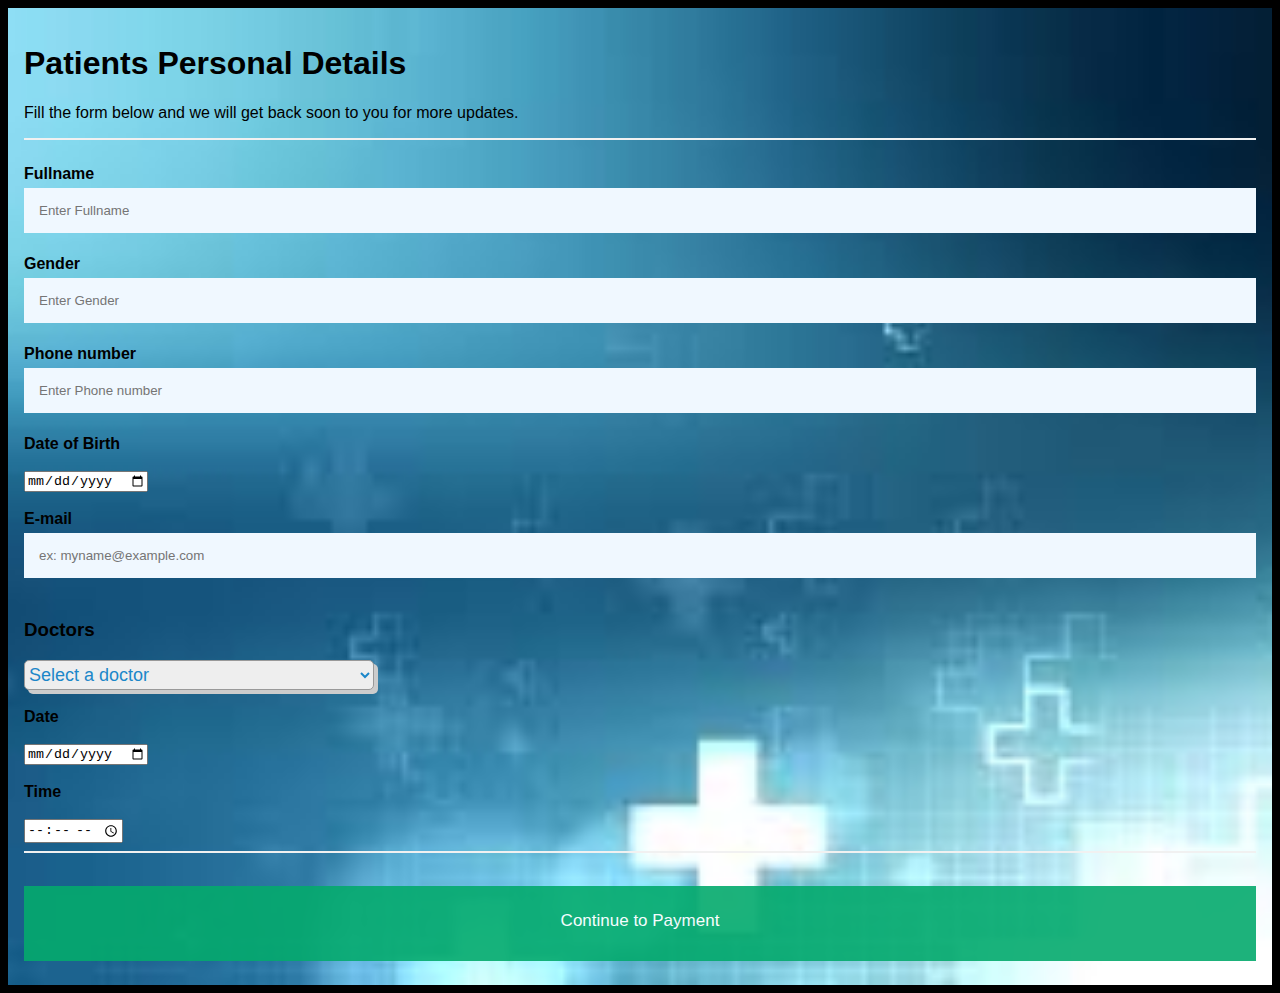
<file: appointment.html>
<!DOCTYPE html>
<html>
<head>
<meta name="viewport" content="width=device-width, initial-scale=1">
<style>
body {
  font-family: Arial, Helvetica, sans-serif;
  background-color: black;
}

.box {
        width: 350px;
        height: 30px;
        border: 1px solid #999;
        font-size: 18px;
        color: #1c87c9;
        background-color: #eee;
        border-radius: 5px;
        box-shadow: 4px 4px #ccc;
      }

* {
  box-sizing: border-box;
}

/* Add padding to containers */
.container {
  padding: 16px;
  background-color: white;
}

/* Full-width input fields */
input[type=text], input[type=password] {
  width: 100%;
  padding: 15px;
  margin: 5px 0 22px 0;
  display: inline-block;
  border: none;
  background: aliceblue;
}

input[type=text]:focus, input[type=password]:focus {
  background-color: #ddd;
  outline: none;
}

/* Overwrite default styles of hr */
hr {
  border: 1px solid #f1f1f1;
  margin-bottom: 25px;
}

/* Set a style for the submit button */
.regbtn {
  background-color: #04AA6D;
  color: white;
  padding: 25px 20px;
  padding-bottom:30px;
  margin: 8px 0;
  border: none;
  cursor: pointer;
  opacity: 0.9;
  width:100%;
  font-size:17px;
  
}

.regbtn:hover {
  opacity: 1;
}

/* Add a blue text color to links */
a {
  color: dodgerblue;
}


.container{
  background-image: url("[data-uri]");
    background-position: center;
    background-repeat: no-repeat;
    background-size: cover;
}
}
/* Set a grey background color and center the text of the "sign in" section */

</style>
</head>
<body>

<form action="payment.html">
  <div class="container">
    <h1>Patients Personal Details</h1>
    <p>Fill the form below and we will get back soon to you for more updates.</p>
    <hr>
  
    <label for="fullname"><b>Fullname</b></label>
    <input type="text" placeholder="Enter Fullname" name="fullname" id="fullname" required>

    <label for="gender"><b>Gender</b></label>
    <input type="text" placeholder="Enter Gender" name="gender" id="gender" required>

    <label for="phone number"><b>Phone number</b></label>
    <input type="text" placeholder="Enter Phone number" name="phone number" id="phone number" required>

    <label><strong>Date of Birth</strong></label>
    <br><br> <input type="date" name="Date" value=""><br><br>
    
    <label for="email"><b>E-mail <Address></Address></b></label>
    <input type="text" placeholder="ex: myname@example.com" name="email" id="email" required>

    <h3>Doctors</h3>
    <select class="box">
      <option>Dr Santosh jain (Rs.1500)</option>
      <option>Dr Riya singh (Rs.3500)</option>
      <option>Dr Rohit kumar (Rs.2000)</option>
      <option>Dr Ananya singh (Rs.2500)</option>
      <option>Dr Vicky Grovar (Rs.3500)</option>
      <option>Dr Rajendra Gupta (Rs.1600)</option>
      <option>Dr khushi Shah (Rs.4500)</option>
      <option>Dr laxman Tiwari (Rs.3000)</option>
      <option>Dr Priya hoda (Rs.4500)</option>
      <option selected>Select a doctor</option>
    </select><br><br>

    
   <label for="appointment"><b>Date</b></label>
   <br><br> <input type="date" name="Date" value=""><br><br>

   <label for="appointment"><b>Time</b></label><br><br>
   <input type="time"id="time"class="form-control"><hr>

   

   <button type="submit" class="regbtn" >Continue to Payment</button>

  
 
  </div>

</form>

</body>
</html>
</file>
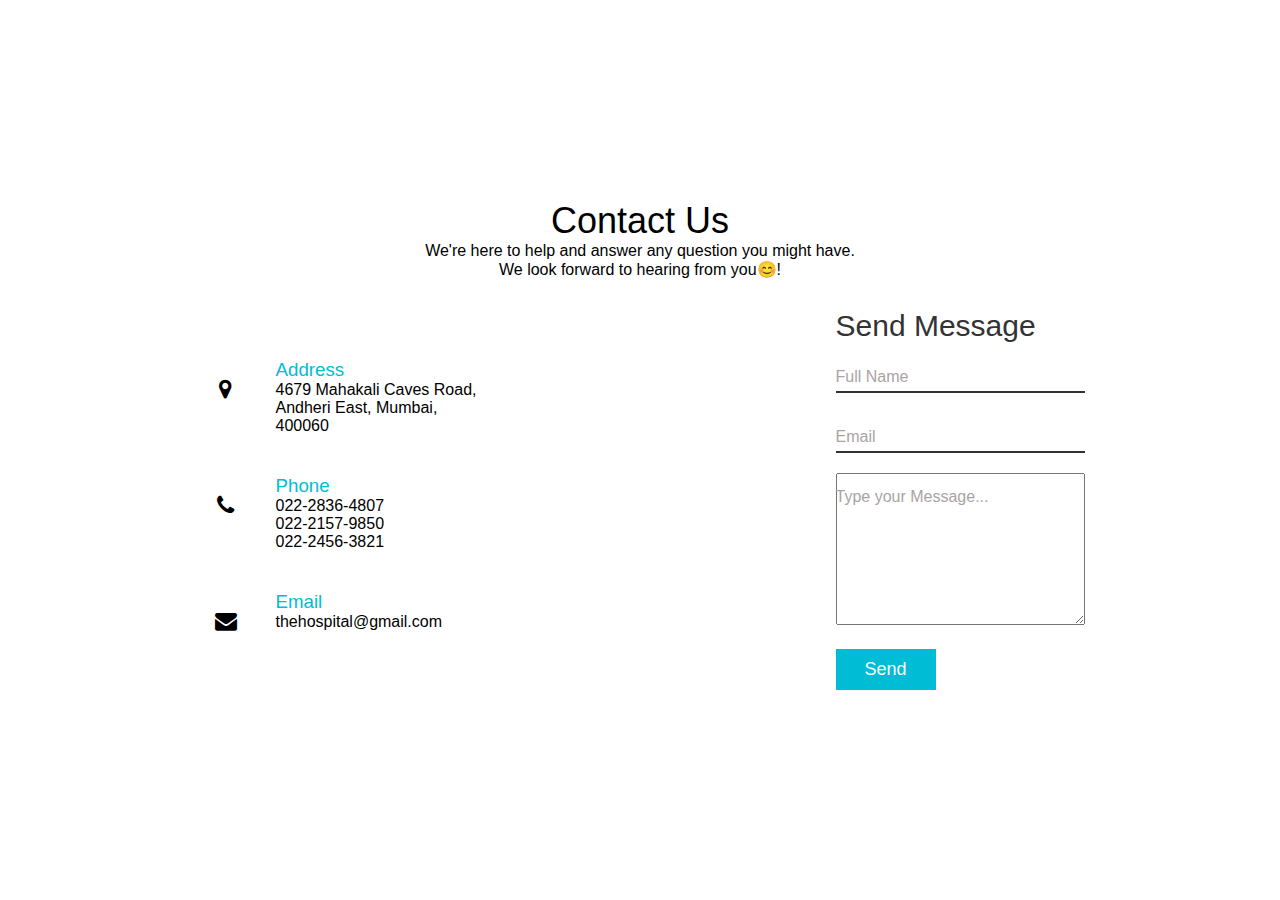
<file: contact.html>
<!DOCTYPE html>
<html lang="en">
<head>
    <meta charset="UTF-8">
    <meta http-equiv="X-UA-Compatible" content="IE=edge">
    <meta name="viewport" content="width=device-width, initial-scale=1.0">
    <title>Contact Us</title>
    <link rel="stylesheet" href="https://cdnjs.cloudflare.com/ajax/libs/font-awesome/4.7.0/css/font-awesome.min.css">

    
    <style>
        *{
            margin: 0;
            padding: 0;
            box-sizing: border-box;
            font-family: 'poppins', sans-serif;
        }

        .contact{
            position: relative;
            min-height: 100vh;
            padding: 50px,100px;
            display: flex;
            justify-content: center;
            align-items: center;
            flex-direction: column;
            background:url("https://cdn.shopify.com/s/files/1/0425/9548/3807/products/PDBUIL_018_570x570.jpg?v=1597316988");
            background-size: cover;
        }

        .contact .content{
            max-width: 800px;
            text-align: center;
        }

        .contact .content h2{
           font-size: 36px;
           font-weight: 500;
           

        }
        .contact .content p{
         
           font-weight: 300;
         
           
        }
        .container{
            width:100%;
            display: flex;
            justify-content: center;
            align-items: center;
            margin-top: 30px;
        }

        .container .contactInfo{
            width:50%;
            display: flex;
            flex-direction: column;
        }

        .container .contactInfo .box{
            position: relative;
            padding: 20px 0;
            display:flex;

        }

        .container .contactInfo .box .icon{
            min-width: 60px;
            height: 60px;
            background:#fff;
            display: flex;
            justify-content: center;
            align-items: center;
            border-radius: 50%;
            font-size: 22px;
        }

        .container .contactInfo .box .text{
            display: flex;
            margin-left: 20px;
            font-size: 16px;
            font-weight: 300;
            flex-direction: column;
        }

        .container .contactInfo .box .text h3{
           
            font-weight: 500;
            color: #00bcd4;
           
        }
        .contactForm h2{
            font-size: 30px;
            color: #333;
            font-weight:500;
        }

        .contactForm .inputBox{
            position: relative;
            width: 100%;
            margin-top: 10px;

        }
        .contactForm .inputBox input{
           padding: 5px 0;
            width: 100%;
            font-size: 16px;
            margin: 10px 0;
            border: none;
            border-bottom: 2px solid #333;
            outline: none;
            resize: none;
            
        }

        .contactForm .inputBox span{
            position: absolute;
            left: 0;
            padding: 5px 0;
            font-size: 16px;
            margin: 10px 0;
            pointer-events: none;
            transition: 0.5%;
            color:rgb(170, 163, 163);
        }

        .contactForm .inputBox input[type="submit"]
        {
            width: 100px;
            background: #00bcd4;
            color: #fff;
            border: none;
            cursor: pointer;
            padding: 10px;
            font-size: 18px;
        }
    @media(max-width:990px)
    {
        .contact{padding:50px;}
        .container{flex-direction: column;}
        .container.contactInfo{
            margin-bottom: 40px;
            width: 100%;
        }
        
    }



    
    </style>
</head>
<body>
    <section class="contact">
        <div class="content">
            <h2>Contact Us</h2>
            <p>We're here to help and answer any question you might have.<br> We look forward to hearing from you😊!</p>
        </div>
        <div class="container">
            <div class="contactInfo">
                <div class="box">
                    <div class="icon"><i class="fa fa-map-marker" aria-hidden="true"></i></div>
                    <div class="text">
                        <h3>Address</h3>
                        <p>4679 Mahakali Caves Road,<br>Andheri East, Mumbai,<br>400060</p>
                    </div>
                </div>
                <div class="box">
                <div class="icon"><i class="fa fa-phone" aria-hidden="true"></i></div>
                    <div class="text">
                        <h3>Phone</h3>
                        <p>022-2836-4807</p>
                        <p>022-2157-9850</p>
                        <p>022-2456-3821</p>
                    </div>
                </div>
                <div class="box">
                    <div class="icon"><i class="fa fa-envelope" aria-hidden="true"></i></div>
                        <div class="text">
                            <h3>Email</h3>
                            <p>thehospital@gmail.com</p>
                        </div>
                    </div>
            </div>
            <div class="contactForm">
                <form>
                    <h2>Send Message</h2>
                    <div class="inputBox">
                        <input type="text" name="" required="required">
                        <span>Full Name</span>
                    </div>
                    <div class="inputBox">
                        <input type="text" name="" required="required">
                        <span>Email</span>
                    </div>
                    <div class="inputBox">
                        <textarea required="required" rows="10" cols="29"></textarea>
                        <span>Type your Message...</span>
                    </div>
                    <div class="inputBox">
                        <input type="submit" name="" value="Send">
                    </div>
                </form>
            </div>
        </div>
    </section>
</body>
</html>
</file>
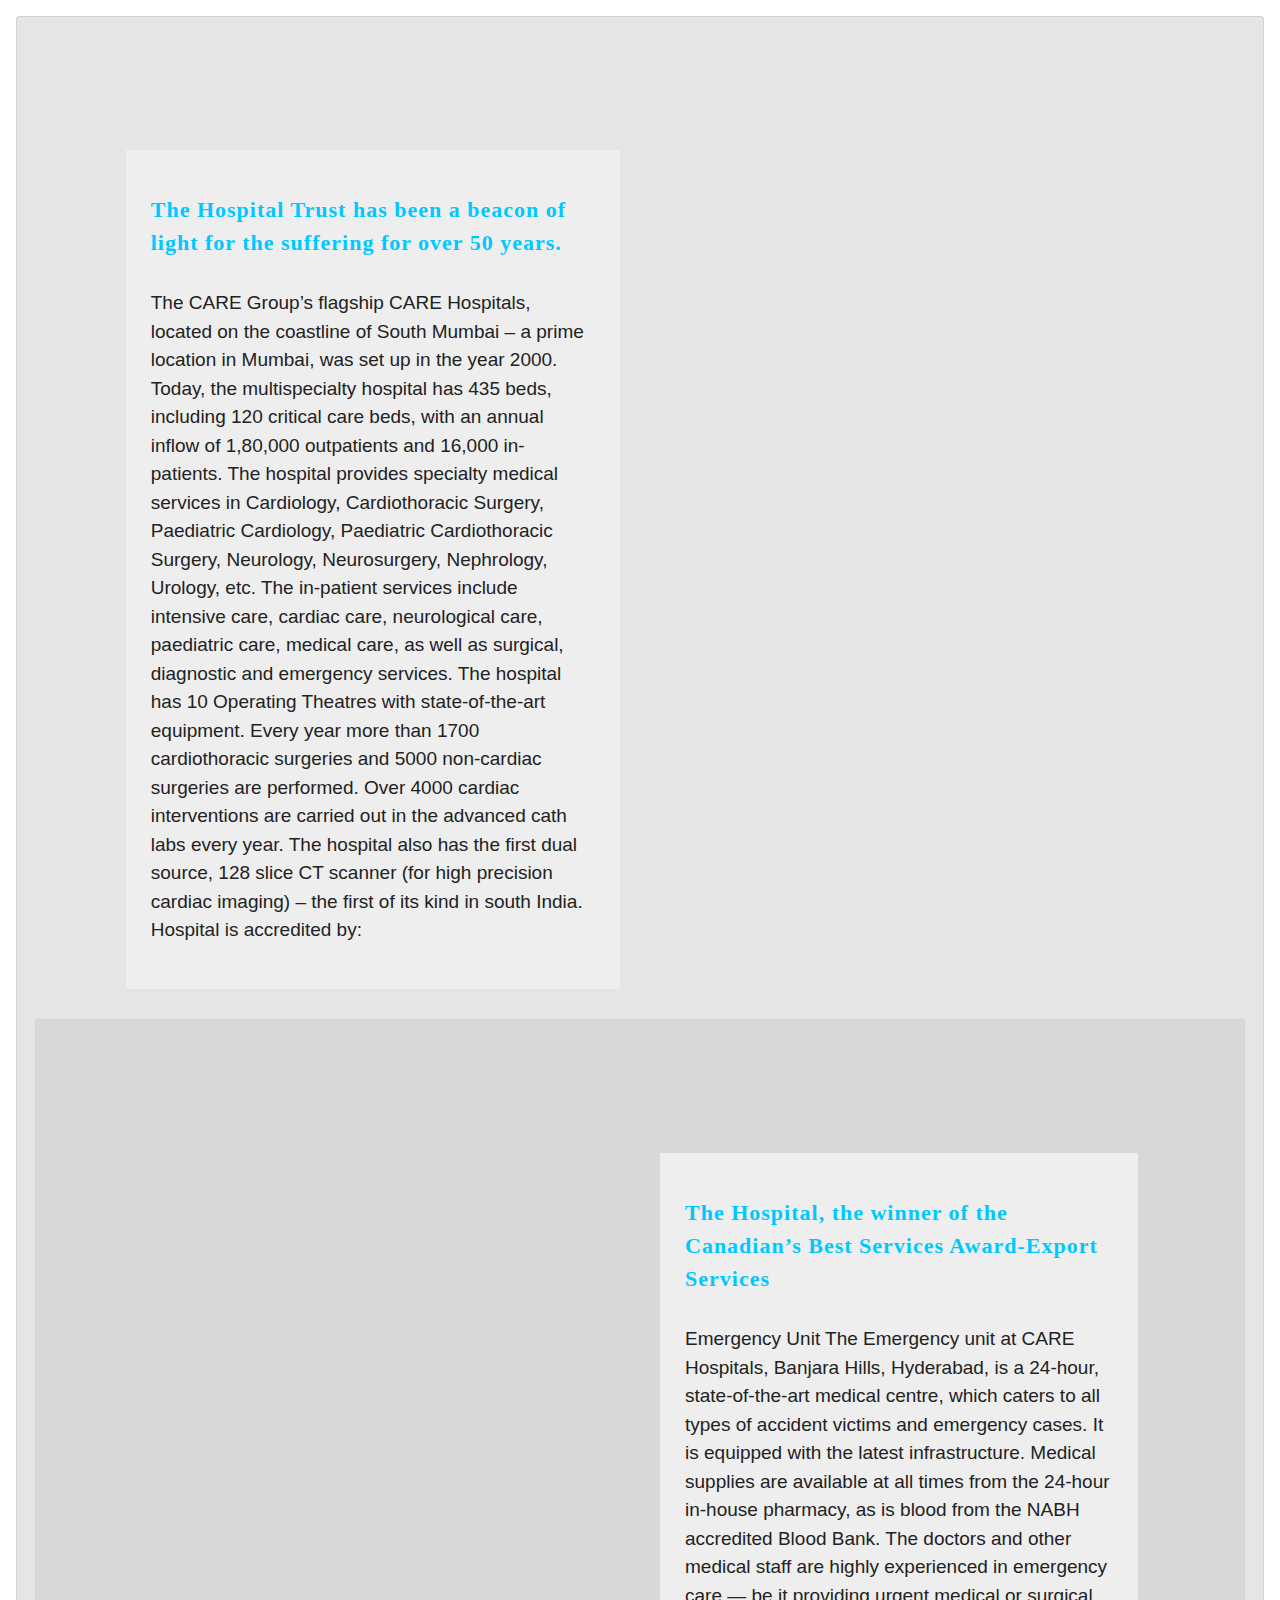
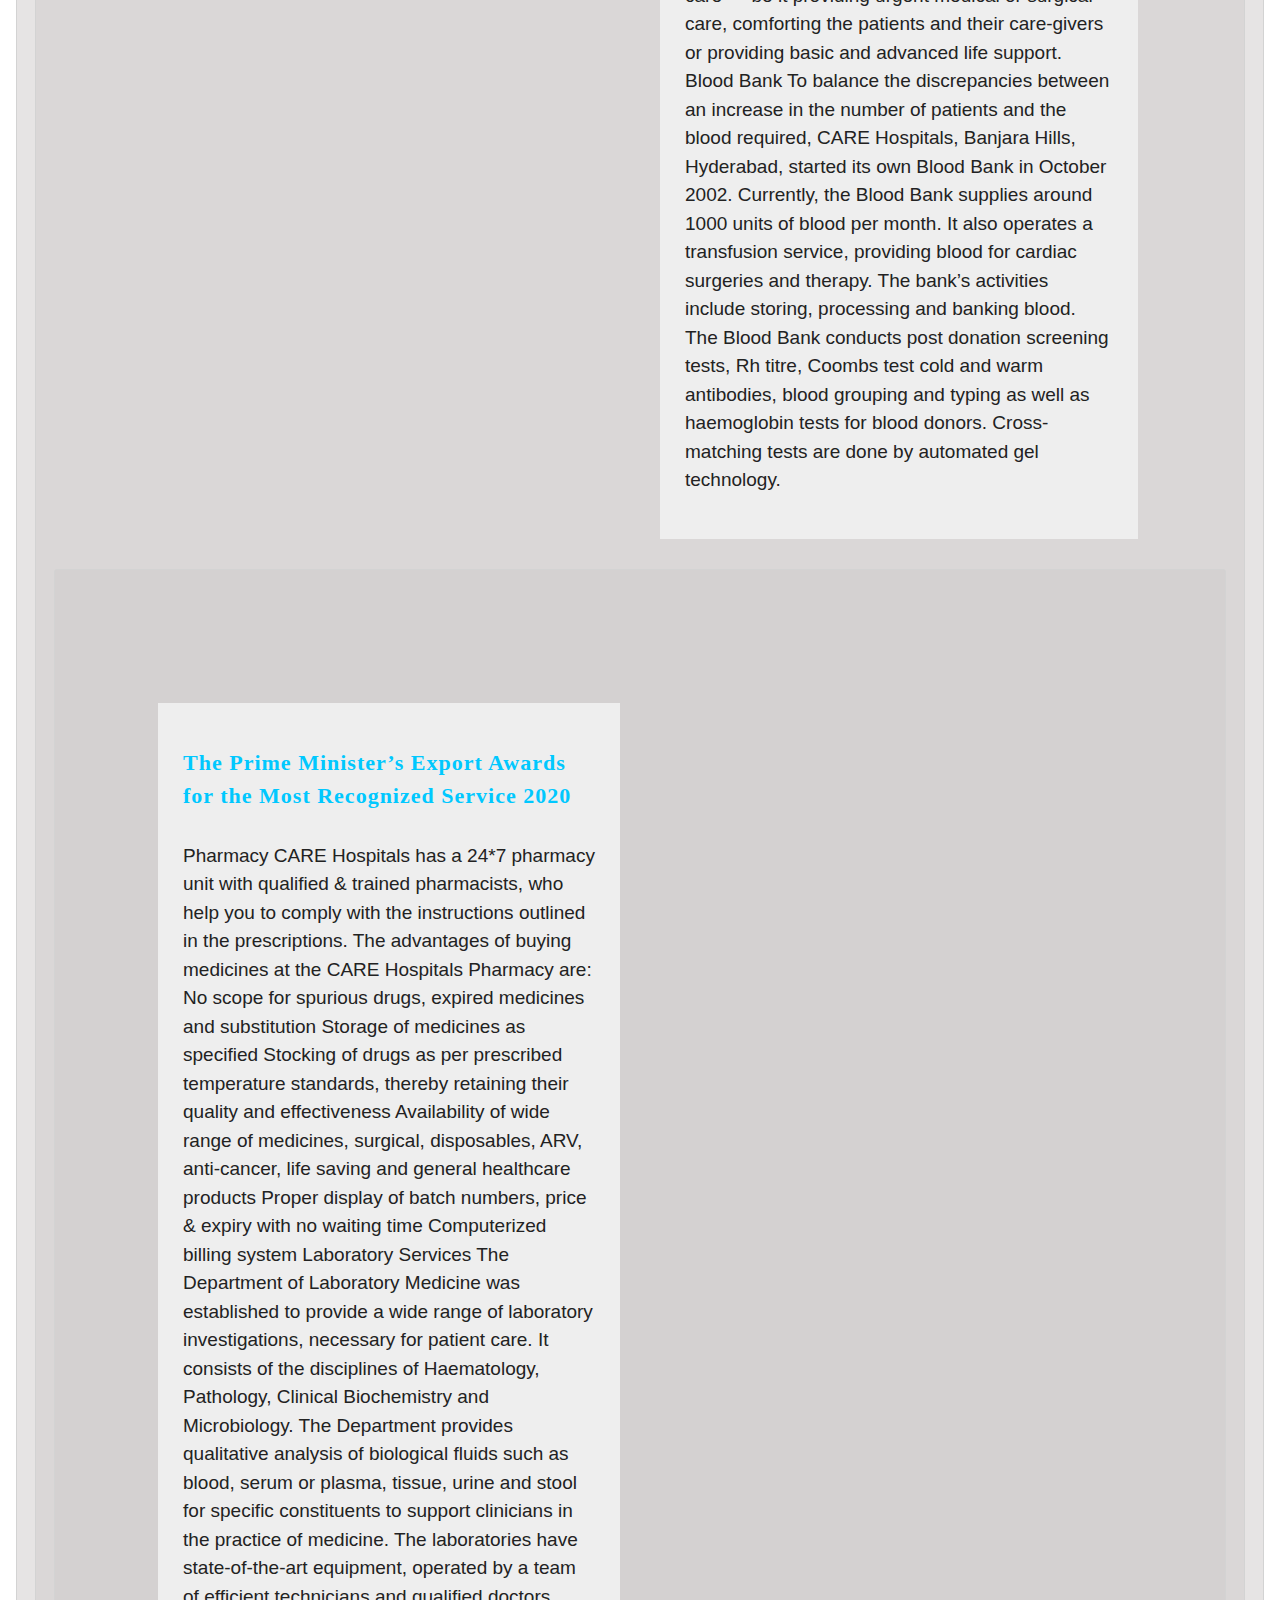
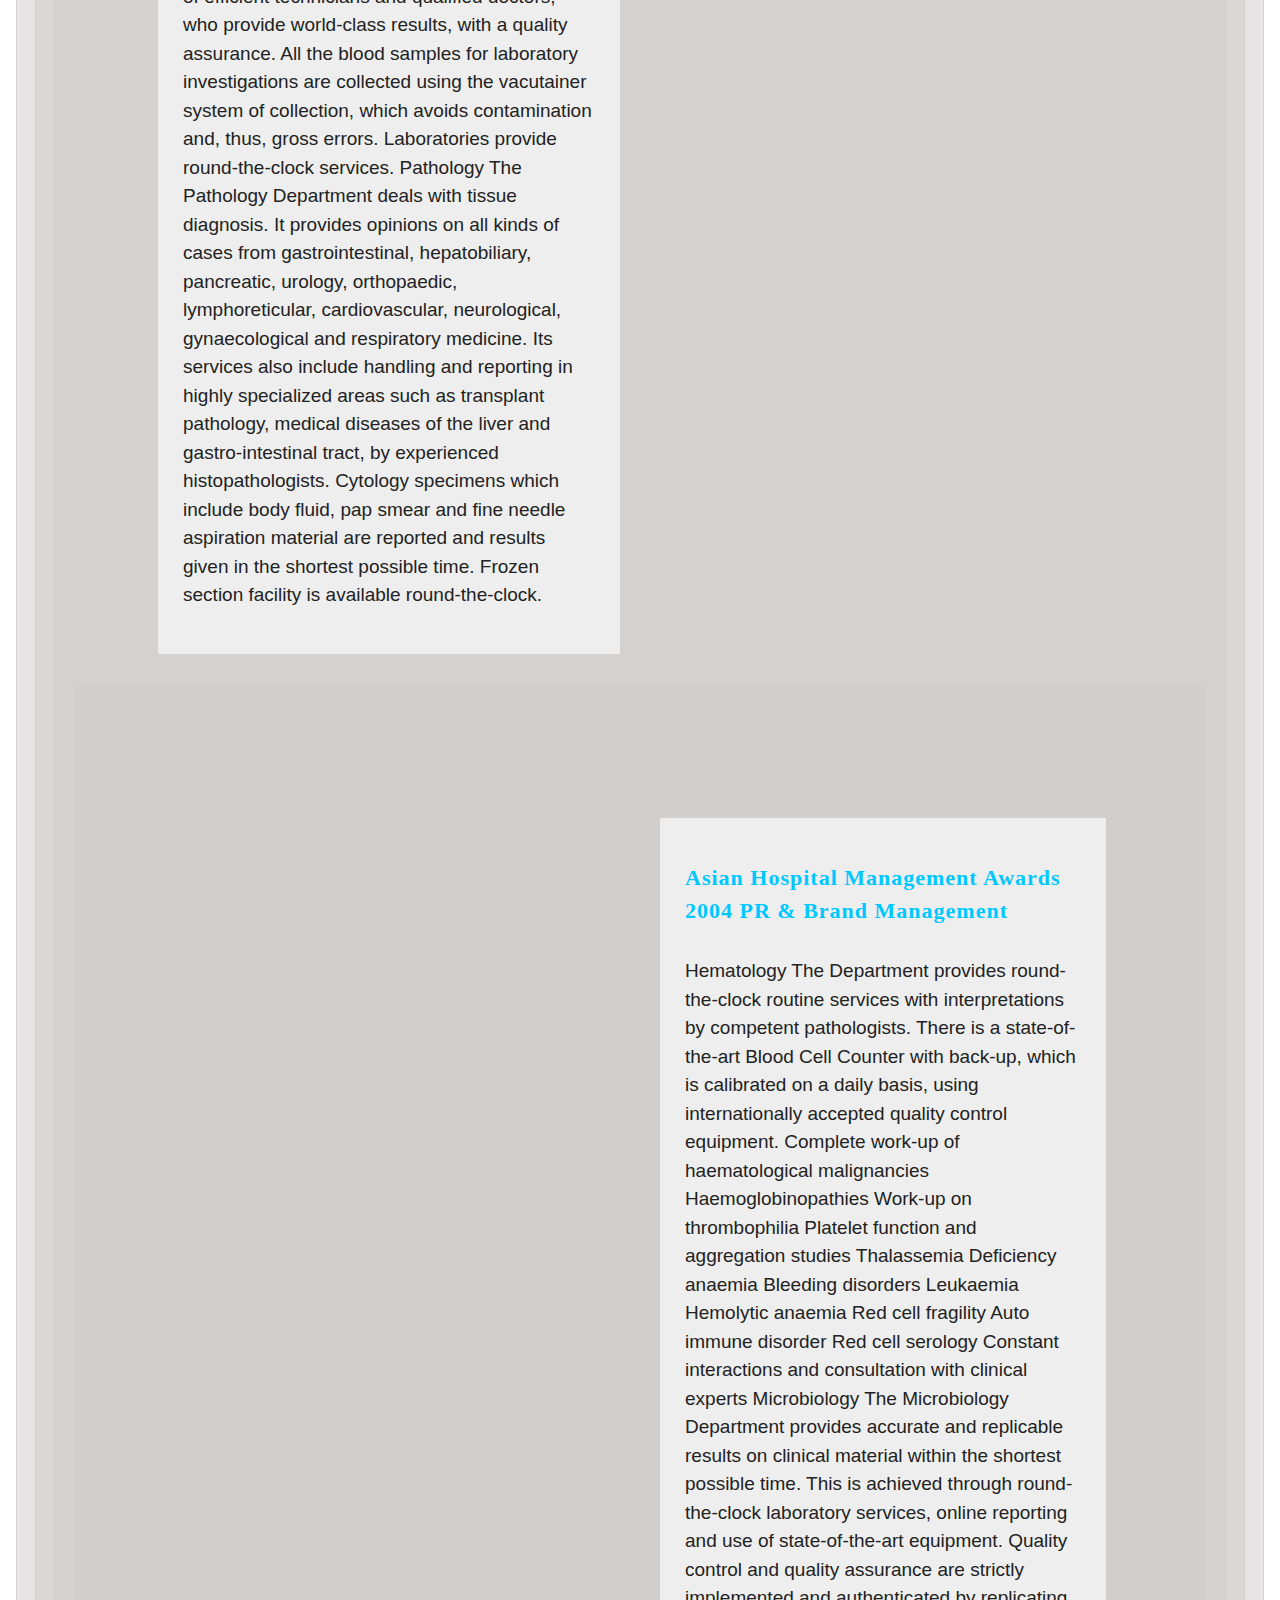
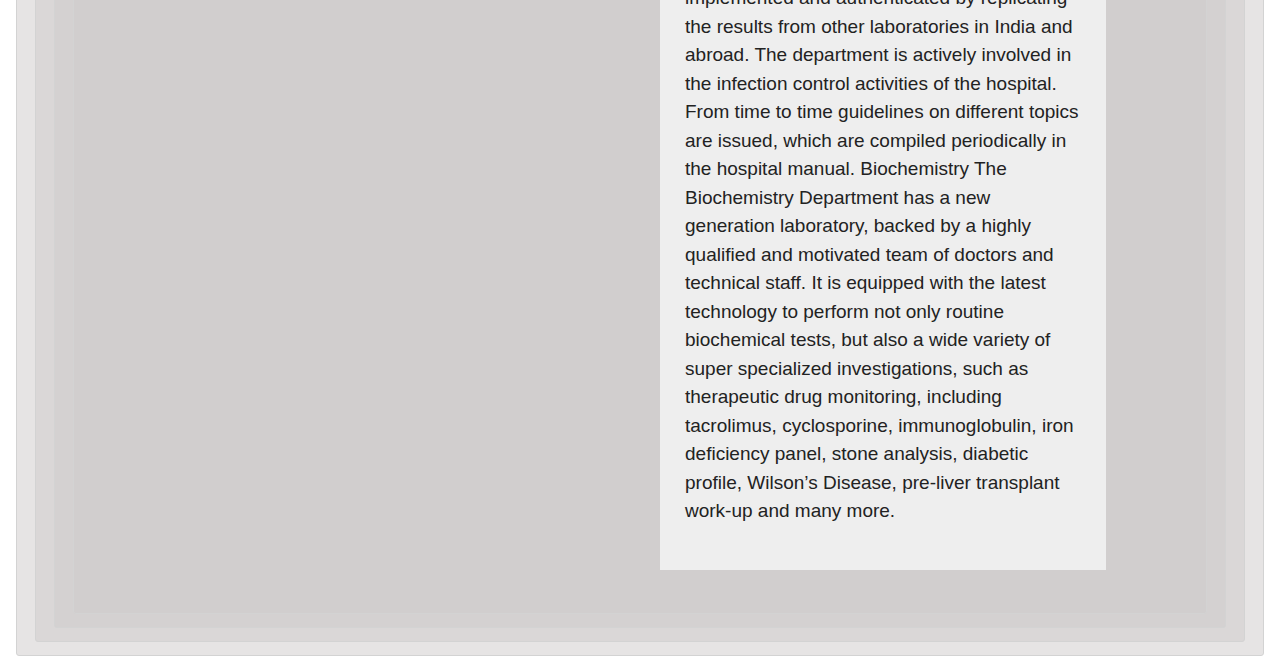
<file: history.html>
<!DOCTYPE html>
<html lang="en">
<head>
    <meta charset="UTF-8">
    <meta http-equiv="X-UA-Compatible" content="IE=edge">
    <meta name="viewport" content="width=device-width, initial-scale=1.0">
    <title>About Us</title>
    <link rel="stylesheet" href="Css/styles.Css">
</head>
<body>
    <div class="container">
        <div class="title">
           
        </div>
        <div class="contents">
            <div class="article">
                <h2>The Hospital Trust has been a beacon of light for the suffering for over 50 years. 
                </h2>
                <p>The CARE Group’s flagship CARE Hospitals, located on the coastline of South Mumbai – a prime location in Mumbai, was set up in the year 2000. Today, the multispecialty hospital has 435 beds, including 120 critical care beds, with an annual inflow of 1,80,000 outpatients and 16,000 in-patients.

                    The hospital provides specialty medical services in Cardiology, Cardiothoracic Surgery, Paediatric Cardiology, Paediatric Cardiothoracic Surgery, Neurology, Neurosurgery, Nephrology, Urology, etc. The in-patient services include intensive care, cardiac care, neurological care, paediatric care, medical care, as well as surgical, diagnostic and emergency services.
                    
                    The hospital has 10 Operating Theatres with state-of-the-art equipment. Every year more than 1700 cardiothoracic surgeries and 5000 non-cardiac surgeries are performed. Over 4000 cardiac interventions are carried out in the advanced cath labs every year. The hospital also has the first dual source, 128 slice CT scanner (for high precision cardiac imaging) – the first of its kind in south India.
                    
                    Hospital is accredited by:</p>
    </div>
</div>


<div class="container">
    <div class="title">
       
    </div>
    <div class="con">
        <div class="image-section">
           
        </div>
        <div class="article">
            <h2>The Hospital, the winner of the Canadian’s Best Services Award-Export Services
            </h2>
            <p>Emergency Unit
                The Emergency unit at CARE Hospitals, Banjara Hills, Hyderabad, is a 24-hour, state-of-the-art medical centre, which caters to all types of accident victims and emergency cases. It is equipped with the latest infrastructure. Medical supplies are available at all times from the 24-hour in-house pharmacy, as is blood from the NABH accredited Blood Bank. The doctors and other medical staff are highly experienced in emergency care — be it providing urgent medical or surgical care, comforting the patients and their care-givers or providing basic and advanced life support.
                
                Blood Bank
                To balance the discrepancies between an increase in the number of patients and the blood required, CARE Hospitals, Banjara Hills, Hyderabad, started its own Blood Bank in October 2002. Currently, the Blood Bank supplies around 1000 units of blood per month. It also operates a transfusion service, providing blood for cardiac surgeries and therapy. The bank’s activities include storing, processing and banking blood.
                
                The Blood Bank conducts post donation screening tests, Rh titre, Coombs test cold and warm antibodies, blood grouping and typing as well as haemoglobin tests for blood donors. Cross-matching tests are done by automated gel technology.</p>
           
        </div>
   
</div>

<div class="container">
    <div class="title">
       
    </div>
    <div class="co">
        <div class="article">
            <h2>
                The Prime Minister’s Export Awards for the Most Recognized Service 2020 
            </h2>
            <p>Pharmacy
                CARE Hospitals has a 24*7 pharmacy unit with qualified & trained pharmacists, who help you to comply with the instructions outlined in the prescriptions. The advantages of buying medicines at the CARE Hospitals Pharmacy are:
                
                No scope for spurious drugs, expired medicines and substitution
                Storage of medicines as specified
                Stocking of drugs as per prescribed temperature standards, thereby retaining their quality and effectiveness
                Availability of wide range of medicines, surgical, disposables, ARV, anti-cancer, life saving and general healthcare products
                Proper display of batch numbers, price & expiry with no waiting time
                Computerized billing system
                Laboratory Services
                The Department of Laboratory Medicine was established to provide a wide range of laboratory investigations, necessary for patient care. It consists of the disciplines of Haematology, Pathology, Clinical Biochemistry and Microbiology. The Department provides qualitative analysis of biological fluids such as blood, serum or plasma, tissue, urine and stool for specific constituents to support clinicians in the practice of medicine.
                
                The laboratories have state-of-the-art equipment, operated by a team of efficient technicians and qualified doctors, who provide world-class results, with a quality assurance. All the blood samples for laboratory investigations are collected using the vacutainer system of collection, which avoids contamination and, thus, gross errors. Laboratories provide round-the-clock services.
                
                Pathology
                The Pathology Department deals with tissue diagnosis. It provides opinions on all kinds of cases from gastrointestinal, hepatobiliary, pancreatic, urology, orthopaedic, lymphoreticular, cardiovascular, neurological, gynaecological and respiratory medicine. Its services also include handling and reporting in highly specialized areas such as transplant pathology, medical diseases of the liver and gastro-intestinal tract, by experienced histopathologists. Cytology specimens which include body fluid, pap smear and fine needle aspiration material are reported and results given in the shortest possible time. Frozen section facility is available round-the-clock.</p>
</div>
</div>

<div class="container">
    <div class="title">
       
    </div>
    <div class="cont">
        <div class="image-section">
           
        </div>
        <div class="article">
            <h2>Asian Hospital Management Awards 2004 PR & Brand Management
            </h2>
            <p>Hematology
                The Department provides round-the-clock routine services with interpretations by competent pathologists. There is a state-of-the-art Blood Cell Counter with back-up, which is calibrated on a daily basis, using internationally accepted quality control equipment.
                
                Complete work-up of haematological malignancies
                Haemoglobinopathies
                Work-up on thrombophilia
                Platelet function and aggregation studies
                Thalassemia
                Deficiency anaemia
                Bleeding disorders
                Leukaemia
                Hemolytic anaemia
                Red cell fragility
                Auto immune disorder
                Red cell serology
                Constant interactions and consultation with clinical experts
                Microbiology
                The Microbiology Department provides accurate and replicable results on clinical material within the shortest possible time. This is achieved through round-the-clock laboratory services, online reporting and use of state-of-the-art equipment. Quality control and quality assurance are strictly implemented and authenticated by replicating the results from other laboratories in India and abroad. The department is actively involved in the infection control activities of the hospital. From time to time guidelines on different topics are issued, which are compiled periodically in the hospital manual.
                
                Biochemistry
                The Biochemistry Department has a new generation laboratory, backed by a highly qualified and motivated team of doctors and technical staff. It is equipped with the latest technology to perform not only routine biochemical tests, but also a wide variety of super specialized investigations, such as therapeutic drug monitoring, including tacrolimus, cyclosporine, immunoglobulin, iron deficiency panel, stone analysis, diabetic profile, Wilson’s Disease, pre-liver transplant work-up and many more. </div>
   
</div>

</div>

</body>
</html>
</file>
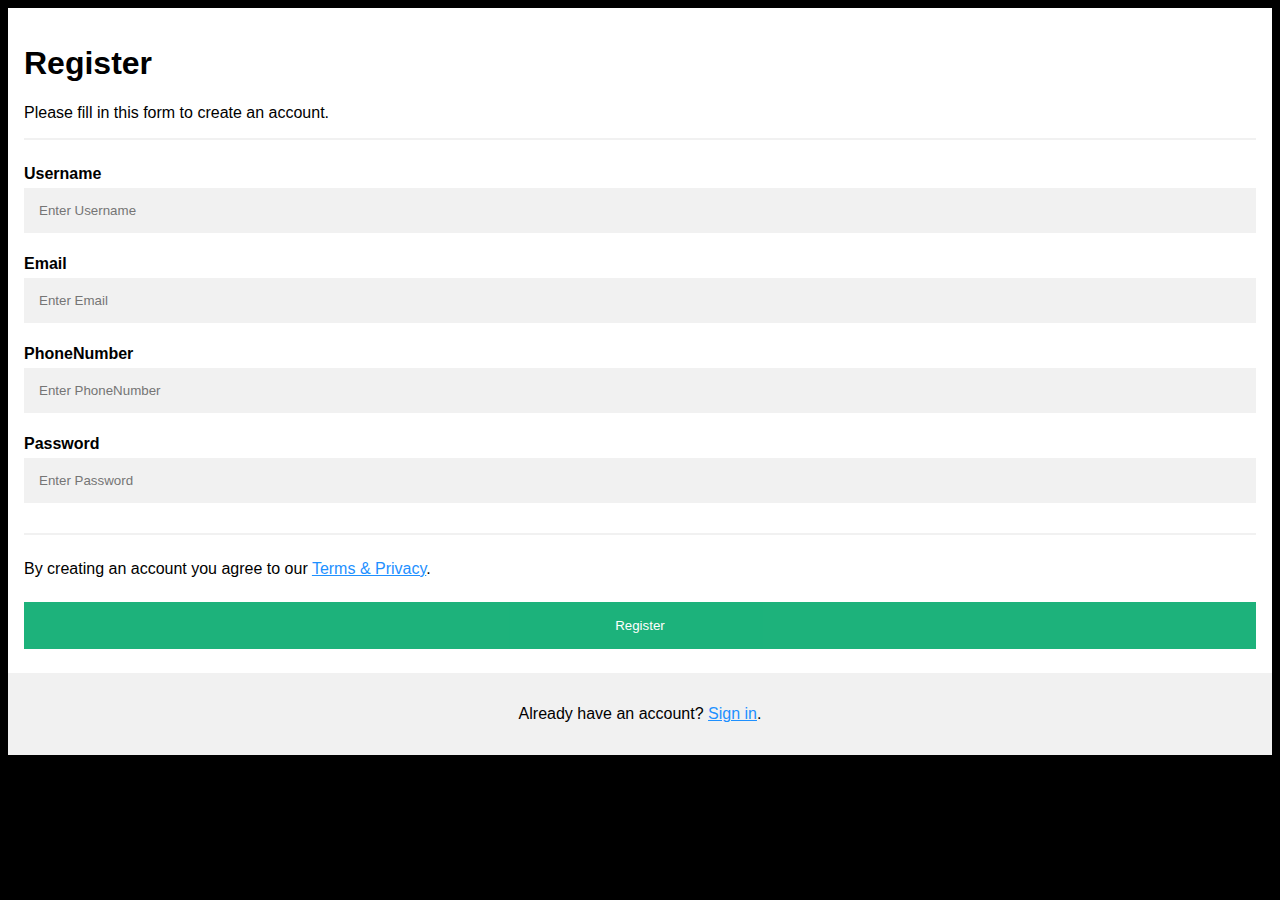
<file: Register.html>
<!DOCTYPE html>
<html>
<head>
<meta name="viewport" content="width=device-width, initial-scale=1">
<style>
body {
  font-family: Arial, Helvetica, sans-serif;
  background-color: black;
}

* {
  box-sizing: border-box;
}

/* Add padding to containers */
.container {
  padding: 16px;
  background-color: white;
}

/* Full-width input fields */
input[type=text], input[type=password] {
  width: 100%;
  padding: 15px;
  margin: 5px 0 22px 0;
  display: inline-block;
  border: none;
  background: #f1f1f1;
}

input[type=text]:focus, input[type=password]:focus {
  background-color: #ddd;
  outline: none;
}

/* Overwrite default styles of hr */
hr {
  border: 1px solid #f1f1f1;
  margin-bottom: 25px;
}

/* Set a style for the submit button */
.registerbtn {
  background-color: #04AA6D;
  color: white;
  padding: 16px 20px;
  margin: 8px 0;
  border: none;
  cursor: pointer;
  width: 100%;
  opacity: 0.9;
}

.registerbtn:hover {
  opacity: 1;
}

/* Add a blue text color to links */
a {
  color: dodgerblue;
}

/* Set a grey background color and center the text of the "sign in" section */
.signin {
  background-color: #f1f1f1;
  text-align: center;
}

.container{
   background-image: url("https://i.pinimg.com/originals/22/2d/86/222d86e0a0b6e6ce6804ba0a370cea41.jpg");
    background-position: center;
    background-repeat: no-repeat;
    background-size: cover;

}

</style>
</head>
<body>
 
<form action="register.php" method="post">
  <div class="container">
    <h1>Register</h1>
    <p>Please fill in this form to create an account.</p>
    <hr>
  
    <label for="username"><b>Username</b></label>
    <input type="text" placeholder="Enter Username" name="username" id="username" name="username" />

    <label for="email"><b>Email</b></label>
    <input type="text" placeholder="Enter Email" name="email" id="email" name="email" />

    <label for="phoneNumber"><b>PhoneNumber</b></label>
    <input type="text" placeholder="Enter PhoneNumber" name="phoneNumber" id="phoneNumber" name="phoneNumber"/>

    <label for="psw"><b>Password</b></label>
    <input type="password" placeholder="Enter Password" name="psw" id="psw" name="password" /> 

   
    <hr>
    <p>By creating an account you agree to our <a href="#">Terms & Privacy</a>.</p>
   
    
    <button type="submit" class="registerbtn" >Register</button>
    
  </div>
  
  <div class="container signin">
    <p>Already have an account? <a href="signin.html">Sign in</a>.</p>
  </div>
</form>

</body>
</html>
</file>
<file: Css/styles.Css>
.testimonials_img{
    width: 20%;
    border-radius: 100%;
    height: 170px;
    display: block;
    margin-left: auto;
    margin-right: auto;
  
    
}
.qrimg{
    
    margin-right: 30px;
    float: left;
    height: 400px;
    padding: 7% 1%;
    
}
#title{
    background-color: #4cb7ff;
    background-image: url("https://thumbs.dreamstime.com/b/doctor-medical-background-24834402.jpg");
    background-position: center;
    background-repeat: no-repeat;
    background-size: cover;
    
}
h1{
    font-family: "Montserrat-Black";
    font-size: 3 rem;
    line-height: 1.5;
    color: aliceblue;
    
}

h2{
    font-family: "Montserrat-Black";
    font-size: 3 rem;
    line-height: 1.5;
}
h6{
    color: black;
}
.container-fluid{
    padding: 2% 6% 7%;
}
.top-img{
    width: 97%;
    margin-right: 50px;
    float: right;
    border-radius: 100%;
    height: 430px;
    padding: 7% 15%;
    
}

#features{
    padding: 7% 15%;
    background-color: #fff;
}
.nav-item{
    padding: 0 5px;
    
}

.feature-box{
    text-align: center;
    padding: 5%;
    font-family: "Montserrat-Black";
}
.icon{
    color:#4cb7ff ;
    margin-bottom: 1rem;
}
.icon:hover{
    color:#1d31e4 ;
}
#testimonials{
    text-align: center;
    line-height: 1.5;
    background-color:#4cb7ff  ;
    color: aliceblue;
}
.carousel-item{
    padding: 7% 15%;
}

.card{
    text-align: center;
    padding: 3%;
}
#impact{
    text-align: center;
    padding: 5% 15%;
    padding-bottom: 5%;
    line-height: 1.5;
}
@media(max-width:991px){

    #title{
        text-align: center;
    }
    .top-img{
        position: static;
        padding-top: 3%;
    }
}
#consult{
    background-color:#4cb7ff ;
    padding-bottom: 3%;
    padding-top: 3%;
    font-family: "Montserrat-Black";
    font-size: 3 rem;
    line-height: 1.5;
    color: black;
    text-align: center;
}
#footer{
    padding-top: 1%;
    background-color:#fff ;
    text-align: center;
    margin: 5px 5px;
    line-height: 2;
}
.social-icon{
    margin: 20px 10px;
}
.navbar{
    display:flex;
    align-items:center;
    
}
nav{
    flex:1;
    text-align:right;
}
nav ul{
    display:inline-block;
    list-style-type:none;
}
nav ul li{
    display:inline-block;
}

.container .title{
    width:100%;
    display:flex;
    align-items:center;
    text-transform:uppercase;
    font-size:22px;
    color:#222;
    letter-spacing:1.5px;
    padding:50px 0px;
   
}
.container .title h1::after{
    content:"";
    height:6px;
    width:100px;
    background-color:#222;
    position:relative;
    display:block;
    margin:auto;
}
.content{
    width:85%;
    display:grid;
    grid-template-columns: repeat(2, 1fr);
    grid-gap:40px;
    margin:30px auto;
    background-image: url("https://merriam-webster.com/assets/mw/images/article/art-wap-landing-mp-lg/alt-5ae892611bf1a-5168-1472832016f2509f3889266323039a33@1x.jpg");
    background-position: center;
    background-repeat: no-repeat;
    background-size: cover;
}
.content .article{
    box-shadow: 0px 0px 2px 0px right(0,0,0,0.2);
    background-color:#eee;
    padding: 25px 25px;
}
.content .article h2{
    color:#00c8ff;
    font-size:22px;
    line-height:1.5;
    letter-spacing:1px;
}
.content .article p{
    margin-top:30px;
    font-size:19px;
    line-height:1.5;
    color:#222;
}
.content .article a{
    font-size:22px;
    text-decoration:none;
    display:inline-block;
    padding:12px 35px;
    background-color:#cc0000;
    border-radius:25px;
    color:#fff;
    border: 1px solid #cc0000;
    letter-spacing:1.5px;
    margin-top:20px;
}
.content .article a:hover{
    background-color:#fff;
    color:#cc0000;
    transition:0.2s ease;

}
.image-section{
    width:100 %;
    margin:auto;
}
.image-section img{
    width:100 %;
    height:auto;
}
@media screen and (max-width:900px){
    .content{
       
        grid-template-columns: repeat(1, 1fr);
       
    }
.article{
    text-align:center;
}
}
body{
    font-family:Arial,Helvetica,sans-serif;
    font-size:17px;
    padding:8px;

}

*{
    box-sizing:border-box;
}
.col-25{
    -ms-flex:25%;
    flex:25%;
}
.col-50{
    -ms-flex:50%;
    flex:50%;
}
.col-75{
    -ms-flex:75%;
    flex:75%;
}
.col-25,.col-50,.col-75{
   padding: 0 16px;
}
.container{
    background-color:#cfcccc85;
    padding:3px 18px 13px 18px;
    border:1px solid lightgrey;
    border-radius:3px;

}
input[type=text]{
    width:100%;
    margin-bottom:20px;
    padding:12px;
    border:1px solid #ccc;
    border-radius:3px;
}

label{
    margin-bottom:10px;
    display:block;
}
.icon-container{
    margin-bottom:20px;
    padding:7px 0;
    font-size:24px;
}
.button{
   background-color:#4CAF50;
   color:white;
   padding:12px;
   border:none;
   width:100%;
   border-radius:3px;
   cursor:pointer;
   font-size:17px;

}
.button:hover{
    background-color:#4CAF50;
}
a{
    border:1px solid lightgrey;
}
@media(max-width:800px){
    .row{
        flex-direction:column-reverse;
    }
.col-25{
    margin-bottom:20px;
}
}
.contents{
    width:85%;
    display:grid;
    grid-template-columns: repeat(2, 1fr);
    grid-gap:40px;
    margin:30px auto;
    background-image: url("https://www.worldwidecollege.in/uploads/blogs/Female-doctor25.jpg");
    background-position: center;
    background-repeat: no-repeat;
    background-size: cover;
}
.contents .article{
    box-shadow: 0px 0px 2px 0px right(0,0,0,0.2);
    background-color:#eee;
    padding: 25px 25px;
}
.contents .article h2{
    color:#00c8ff;
    font-size:22px;
    line-height:1.5;
    letter-spacing:1px;
}
.contents .article p{
    margin-top:30px;
    font-size:19px;
    line-height:1.5;
    color:#222;
}
.contents .article a{
    font-size:22px;
    text-decoration:none;
    display:inline-block;
    padding:12px 35px;
    background-color:#cc0000;
    border-radius:25px;
    color:#fff;
    border: 1px solid #cc0000;
    letter-spacing:1.5px;
    margin-top:20px;
}
.contents .article a:hover{
    background-color:#fff;
    color:#cc0000;
    transition:0.2s ease;

}
.contents{
    width:85%;
    display:grid;
    grid-template-columns: repeat(2, 1fr);
    grid-gap:40px;
    margin:30px auto;
    background-image: url("https://www.worldwidecollege.in/uploads/blogs/Female-doctor25.jpg");
    background-position: center;
    background-repeat: no-repeat;
    background-size: cover;
}
.contents .article{
    box-shadow: 0px 0px 2px 0px right(0,0,0,0.2);
    background-color:#eee;
    padding: 25px 25px;
}
.contents .article h2{
    color:#00c8ff;
    font-size:22px;
    line-height:1.5;
    letter-spacing:1px;
}
.contents .article p{
    margin-top:30px;
    font-size:19px;
    line-height:1.5;
    color:#222;
}
.contents .article a{
    font-size:22px;
    text-decoration:none;
    display:inline-block;
    padding:12px 35px;
    background-color:#cc0000;
    border-radius:25px;
    color:#fff;
    border: 1px solid #cc0000;
    letter-spacing:1.5px;
    margin-top:20px;
}
.contents .article a:hover{
    background-color:#fff;
    color:#cc0000;
    transition:0.2s ease;

}

.con{
    width:85%;
    display:grid;
    grid-template-columns: repeat(2, 1fr);
    grid-gap:40px;
    margin:30px auto;
    background-image: url("https://images.freeimages.com/images/premium/previews/1931/19312312-indian-doctor-woman.jpg");
    background-position: center;
    background-repeat: no-repeat;
    background-size: cover;
}
.con .article{
    box-shadow: 0px 0px 2px 0px right(0,0,0,0.2);
    background-color:#eee;
    padding: 25px 25px;
}
.con .article h2{
    color:#00c8ff;
    font-size:22px;
    line-height:1.5;
    letter-spacing:1px;
}
.con .article p{
    margin-top:30px;
    font-size:19px;
    line-height:1.5;
    color:#222;
}
.con .article a{
    font-size:22px;
    text-decoration:none;
    display:inline-block;
    padding:12px 35px;
    background-color:#cc0000;
    border-radius:25px;
    color:#fff;
    border: 1px solid #cc0000;
    letter-spacing:1.5px;
    margin-top:20px;
}
.con .article a:hover{
    background-color:#fff;
    color:#cc0000;
    transition:0.2s ease;

}


.co{
    width:85%;
    display:grid;
    grid-template-columns: repeat(2, 1fr);
    grid-gap:40px;
    margin:30px auto;
    background-image: url("https://www.upstate.edu/marketing/images/zoom/uuh_background5.jpg");
    background-position: center;
    background-repeat: no-repeat;
    background-size: cover;
}
.co .article{
    box-shadow: 0px 0px 2px 0px right(0,0,0,0.2);
    background-color:#eee;
    padding: 25px 25px;
}
.co .article h2{
    color:#00c8ff;
    font-size:22px;
    line-height:1.5;
    letter-spacing:1px;
}
.co .article p{
    margin-top:30px;
    font-size:19px;
    line-height:1.5;
    color:#222;
}
.co .article a{
    font-size:22px;
    text-decoration:none;
    display:inline-block;
    padding:12px 35px;
    background-color:#cc0000;
    border-radius:25px;
    color:#fff;
    border: 1px solid #cc0000;
    letter-spacing:1.5px;
    margin-top:20px;
}
.co .article a:hover{
    background-color:#fff;
    color:#cc0000;
    transition:0.2s ease;

}




.cont{
    width:85%;
    display:grid;
    grid-template-columns: repeat(2, 1fr);
    grid-gap:40px;
    margin:30px auto;
    background-image: url("https://img.lovepik.com/photo/40177/5152.jpg_wh300.jpg");
    background-position: center;
    background-repeat: no-repeat;
    background-size: cover;
}
.cont .article{
    box-shadow: 0px 0px 2px 0px right(0,0,0,0.2);
    background-color:#eee;
    padding: 25px 25px;
}
.cont .article h2{
    color:#00c8ff;
    font-size:22px;
    line-height:1.5;
    letter-spacing:1px;
}
.cont .article p{
    margin-top:30px;
    font-size:19px;
    line-height:1.5;
    color:#222;
}
.cont .article a{
    font-size:22px;
    text-decoration:none;
    display:inline-block;
    padding:12px 35px;
    background-color:#cc0000;
    border-radius:25px;
    color:#fff;
    border: 1px solid #cc0000;
    letter-spacing:1.5px;
    margin-top:20px;
}
.cont .article a:hover{
    background-color:#fff;
    color:#cc0000;
    transition:0.2s ease;

}
</file>
